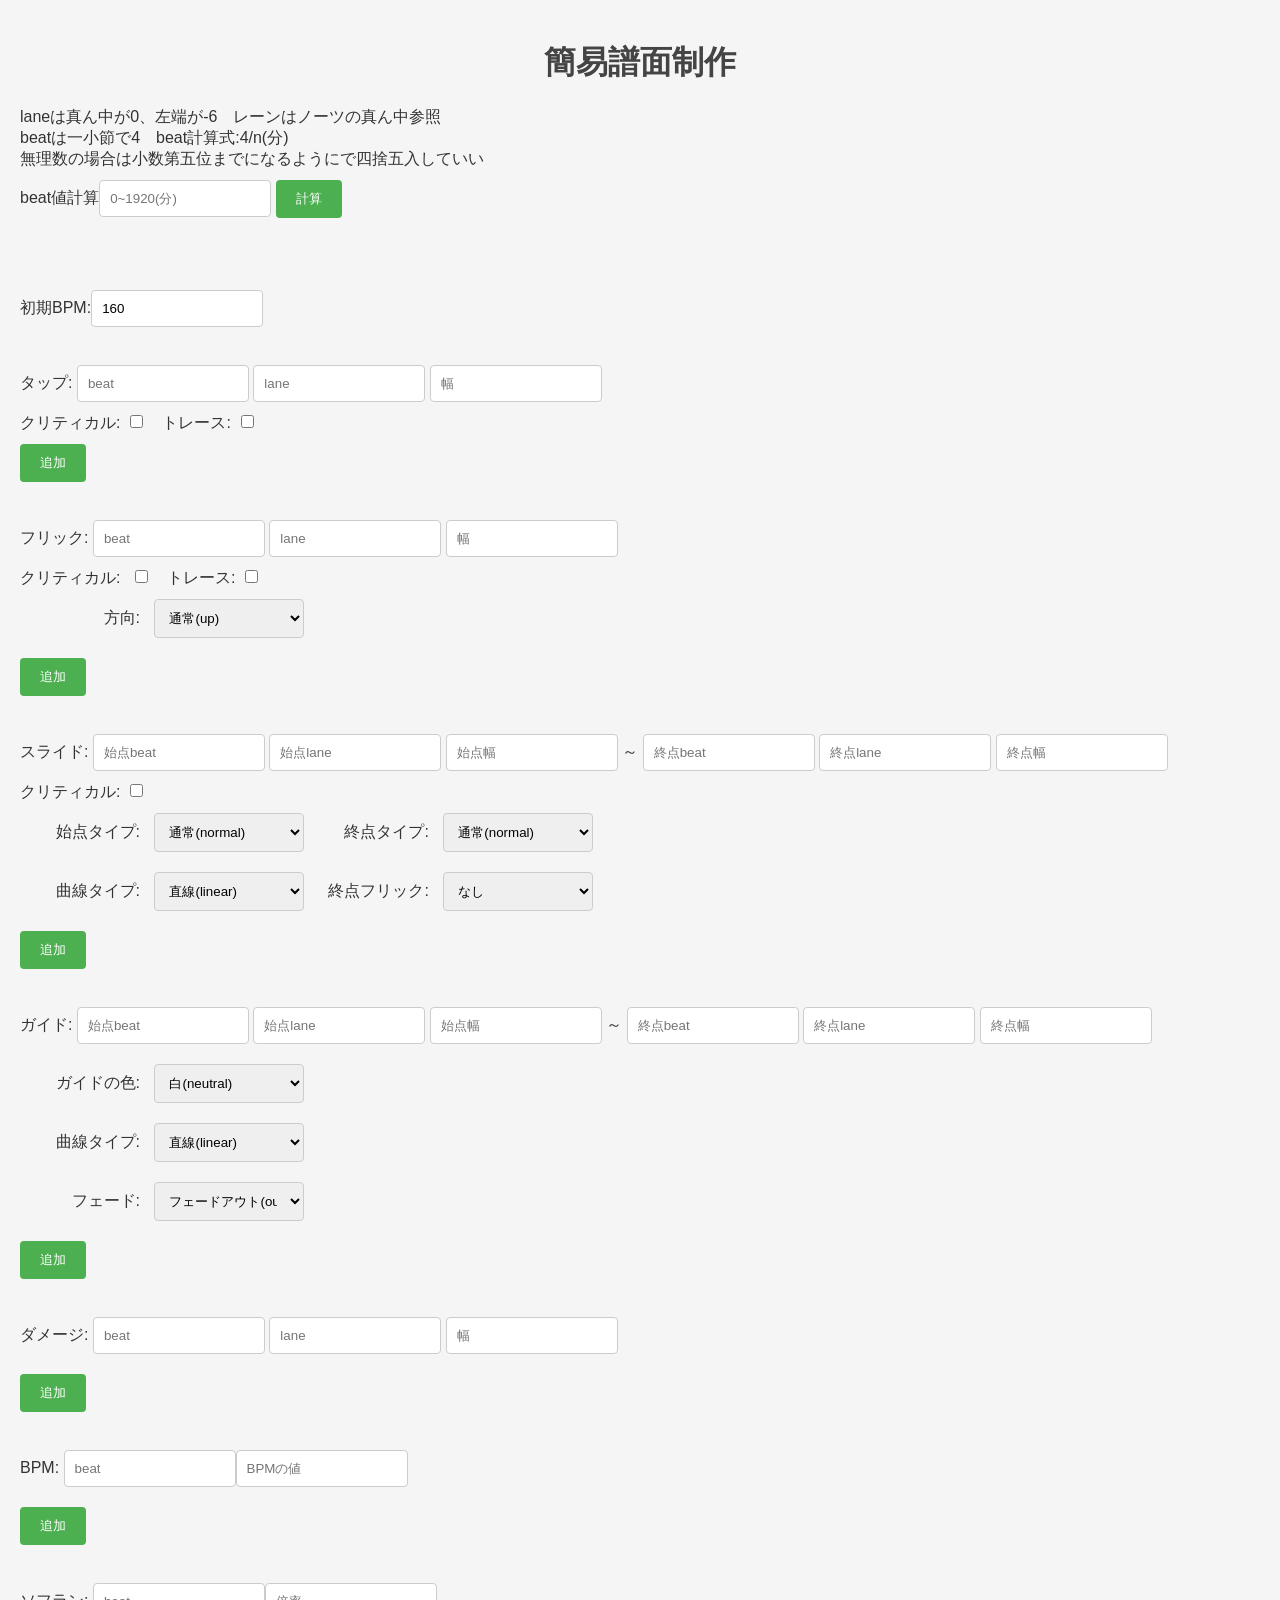
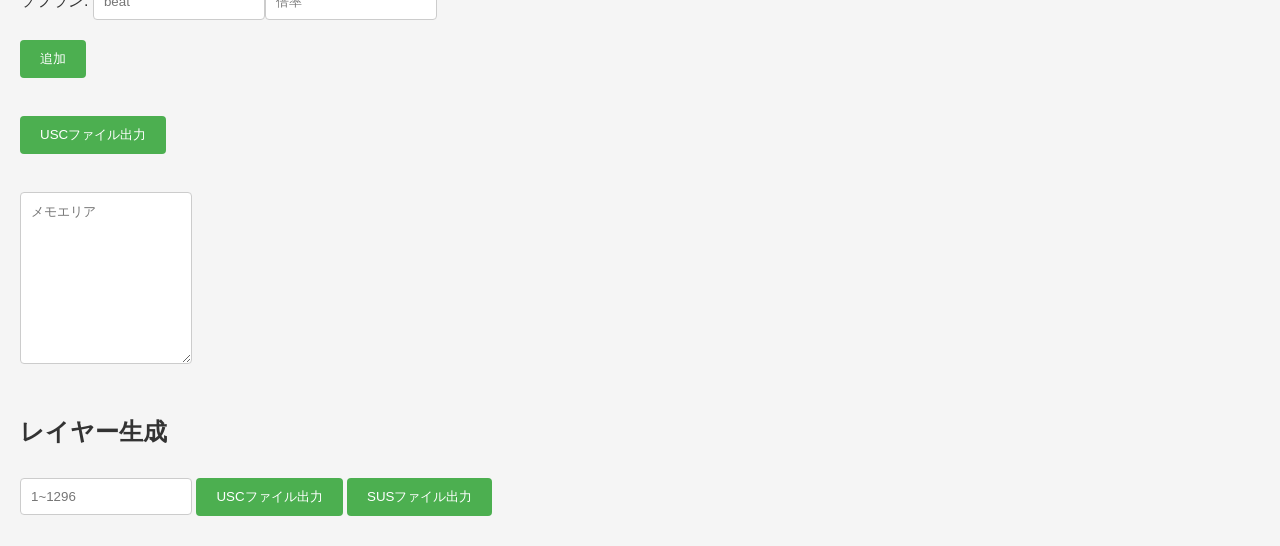
<file: index.html>
<!DOCTYPE html>
<html lang="en">
<head>
<meta charset="UTF-8">
<meta name="viewport" content="width=device-width, initial-scale=1.0">
<title>簡易譜面制作ツール</title>
<link rel="stylesheet" href="Chart.css"> <!-- ここでCSSファイルをリンク -->
</head>
<body>

<h1>簡易譜面制作</h1>
laneは真ん中が0、左端が-6　レーンはノーツの真ん中参照 
<br>beatは一小節で4　beat計算式:4/n(分)
<br>無理数の場合は小数第五位までになるようにで四捨五入していい<br>
beat値計算<input type="number" id="beat" min="0" max="1920" placeholder="0~1920(分)">
    <button onclick="calculation()">計算</button>
    <p id="result"></p>
<br><br>
初期BPM:<input type="number" id="inputNumber" min="0.001" max="99999" placeholder="0.001~99999">
<br><br>

タップ: <input type="number" id="Tapbeat" min="0" max="2000" placeholder="beat">
    <input type="number" id="Taplane" min="-12" max="36" placeholder="lane">
    <input type="number" id="Tapwidth" min="0" max="36" placeholder="幅">
    <br>クリティカル:<input type="checkbox" id="Tapcritical">　トレース:<input type="checkbox" id="Taptrace">
    <br>
    <button onclick="Tapadd()">追加</button>
<br><br>

フリック:
<input type="number" id="Flickbeat" min="0" max="2000" placeholder="beat">
<input type="number" id="Flicklane" min="-12" max="24" placeholder="lane">
<input type="number" id="Flickwidth" min="0" max="36" placeholder="幅"><br>
クリティカル:
<input type="checkbox" id="Flickcritical">　トレース:<input type="checkbox" id="Flicktrace"><br>
<label for="Flickmuki">方向:</label>
<select id="Flickmuki">
    <option value="up">通常(up)</option>
    <option value="right">右(right)</option>
    <option value="left">左(left)</option>
    <option value="none">矢印なし(none)</option>
</select><br>
<button onclick="Flickadd()">追加</button>
<br><br>

スライド: 
<input type="number" id="SlidebeatSTART" min="0" max="2000" placeholder="始点beat">
<input type="number" id="SlidelaneSTART" min="-12" max="24" placeholder="始点lane">
<input type="number" id="SlidewidthSTART" min="0" max="36" placeholder="始点幅"> ～
<input type="number" id="SlidebeatEND" min="0" max="2000" placeholder="終点beat">
<input type="number" id="SlidelaneEND" min="-12" max="24" placeholder="終点lane">
<input type="number" id="SlidewidthEND" min="0" max="36" placeholder="終点幅"><br>
クリティカル:<input type="checkbox" id="Slidecritical"><br>
<label for="SlidetypeSTART">始点タイプ:</label>
<select id="SlidetypeSTART">
    <option value="normal">通常(normal)</option>
    <option value="trace">トレース(trace)</option>
    <option value="none">始点消し(none)</option>
</select>
<label for="SlidetypeEND">終点タイプ:</label>
<select id="SlidetypeEND">
    <option value="normal">通常(normal)</option>
    <option value="trace">トレース(trace)</option>
    <option value="none">終点消し(none)</option>
</select><br>
<label for="curve1">曲線タイプ:</label>
<select id="curve1">
    <option value="linear">直線(linear)</option>
    <option value="in">加速(in)</option>
    <option value="out">減速(out)</option>
    <option value="inout">加速+減速(inout)</option>
    <option value="outin">減速+加速(outin)</option>
</select>
<label for="ENDFlickmuki">終点フリック:</label>
<select id="ENDFlickmuki">
    <option value=>なし</option>
    <option value="up">通常(up)</option>
    <option value="right">右(right)</option>
    <option value="left">左(left)</option>
</select><br>
<button onclick="Slideadd()">追加</button>

<br><br>

ガイド:
<input type="number" id="GuidebeatSTART" min="0" max="2000" placeholder="始点beat">
<input type="number" id="GuidelaneSTART" min="-12" max="24" placeholder="始点lane">
<input type="number" id="GuidewidthSTART" min="0" max="36" placeholder="始点幅"> ～
<input type="number" id="GuidebeatEND" min="0" max="2000" placeholder="終点beat">
<input type="number" id="GuidelaneEND" min="-12" max="24" placeholder="終点lane">
<input type="number" id="GuidewidthEND" min="0" max="36" placeholder="終点幅"><br>
<label for="color">ガイドの色:</label>
<select id="color">
    <option value="neutral">白(neutral)</option>
    <option value="red">赤(red)</option>
    <option value="green">緑(green)</option>
    <option value="blue">青(blue)</option>
    <option value="yellow">黄(yellow)</option>
    <option value="purple">紫(purple)</option>
    <option value="cyan">水(cyan)</option>
    <option value="black">黒(black)</option>
</select><br>
<label for="curve2">曲線タイプ:</label>
<select id="curve2">
    <option value="linear">直線(linear)</option>
    <option value="in">加速(in)</option>
    <option value="out">減速(out)</option>
    <option value="inout">加速+減速(outin)</option>
    <option value="outin">減速+加速(inout)</option>
</select><br>
<label for="fade">フェード:</label>
<select id="fade">
    <option value="out">フェードアウト(out)</option>
    <option value="none">フェードなし(none)</option>
    <option value="in">フェードイン(in)</option>
</select><br>
<button onclick="Guideadd()">追加</button>

<br><br>

ダメージ:
<input type="number" id="Damagebeat" min="0" max="2000" placeholder="beat">
<input type="number" id="Damagelane" min="-12" max="24" placeholder="lane">
<input type="number" id="Damagewidth" min="0" max="36" placeholder="幅"><br>
<button onclick="Damageadd()">追加</button>
<br><br>

BPM: <input type="number" id="BPMbeat" min="0" max="2000" placeholder="beat"><input type="number" id="BPMvalue" min="0.001" max="99999" placeholder="BPMの値"><br><button onclick="BPMadd()">追加</button>
<br><br>

ソフラン: <input type="number" id="Speedbeat" min="0" max="2000" placeholder="beat"><input type="number" id="Speedvalue" min="-1000000" max="1000000" placeholder="倍率"><br><button onclick="Speedadd()">追加</button>

<br>
<br>
<button onclick="downloadUSCFile()">USCファイル出力</button>
<br>
<br>
<textarea placeholder="メモエリア"></textarea><br><br>

<h2>レイヤー生成</h2>

<input type="number" id="inputNumber2" min="1" max="1296" placeholder="1~1296">
<button onclick="downloadUSCFile1()">USCファイル出力</button>
<button onclick="downloadSUSFile1()">SUSファイル出力</button>

<script>

function calculation() {
            const beatValue = document.getElementById('beat').value;
            const beatNumber = parseFloat(beatValue);
            const result = 4 / beatNumber;
            const roundedResult = result.toFixed(10);
            document.getElementById('result').innerText = `計算結果: ${roundedResult}`;
            }

            document.addEventListener('DOMContentLoaded', function() {
            document.getElementById('inputNumber').value = 160;
        });

var chartData = {
    "usc": {
        "objects": [],
        "offset": -0.0
    },
    "version": 2
};

var tapIdCounter = 0;

function Tapadd() {
    var Tapbeat = parseFloat(document.getElementById("Tapbeat").value);
    var Taplane = parseInt(document.getElementById("Taplane").value);
    var Tapwidth = parseInt(document.getElementById("Tapwidth").value) / 2;
    var Tapcritical = document.getElementById("Tapcritical").checked;
    var Taptrace = document.getElementById("Taptrace").checked;

    if (!isNaN(Tapbeat) && !isNaN(Taplane) && !isNaN(Tapwidth)) {
        var tapObject = {
            "id": tapIdCounter,
            "beat": Tapbeat,
            "critical": Tapcritical,
            "lane": Taplane,
            "size": Tapwidth,
            "timeScaleGroup": 0,
            "trace": Taptrace,
            "type": "single"
        };

        chartData.usc.objects.push(tapObject);
        console.log(chartData);

        // 表示用の要素を作成
        var tapInfo = document.createElement("div");
        tapInfo.className = "saved-info";
        tapInfo.setAttribute("data-tapid", tapIdCounter);
        tapInfo.innerHTML = `タップ  Beat:${Tapbeat}, レーン:${Taplane}, 幅:${Tapwidth * 2}, クリティカル化:${Tapcritical ? '⭕' : '❌'}, トレース化:${Taptrace ? '⭕' : '❌'}<button onclick="deleteTap(this)">削除</button>`;

        var memoArea = document.querySelector("textarea");
        memoArea.insertAdjacentElement("beforebegin", tapInfo);

        tapIdCounter++;
    } else {
        alert("全てのフィールドに有効な値を入力してください。");
    }
}

function deleteTap(button) {
    var infoElement = button.parentElement;
    var tapId = parseInt(infoElement.getAttribute("data-tapid")); // 要素のIDを取得

    var index = findTapIndexById(tapId);
    if (index !== -1) {
        chartData.usc.objects.splice(index, 1);
        console.log(chartData);
    }

    infoElement.parentNode.removeChild(infoElement);
}

function findTapIndexById(tapId) {
    for (var i = 0; i < chartData.usc.objects.length; i++) {
        if (chartData.usc.objects[i].id === tapId) {
            return i;
        }
    }
    return -1;
}
    
var flickIdCounter = 0;

function Flickadd() {
    var Flickbeat = parseFloat(document.getElementById("Flickbeat").value);
            var Flicklane = parseInt(document.getElementById("Flicklane").value);
            var Flickwidth = parseInt(document.getElementById("Flickwidth").value) / 2;
            var Flickcritical = document.getElementById("Flickcritical").checked;
            var Flickmuki = document.getElementById("Flickmuki").value;
            var Flicktrace = document.getElementById("Flicktrace").checked;

            if (!isNaN(Flickbeat) && !isNaN(Flicklane) && !isNaN(Flickwidth)) {
                var flickObject = {
                    "beat": Flickbeat,
                    "critical": Flickcritical,
                    "direction": Flickmuki,
                    "lane": Flicklane,
                    "size": Flickwidth,
                    "timeScaleGroup": 0,
                    "trace": Flicktrace,
                    "type": "single"
                };

                chartData.usc.objects.push(flickObject);
                console.log(chartData);

                var flickInfo = document.createElement("div");
                flickInfo.className = "saved-info";
                flickInfo.setAttribute("data-flickid", flickIdCounter);
                flickInfo.innerHTML = `フリック　Beat:${Flickbeat}, Lane:${Flicklane}, 幅:${Flickwidth * 2}, 方向:${Flickmuki}, クリティカル化:${Flickcritical ? '⭕' : '❌'}, トレース化:${Flicktrace ? '⭕' : '❌'}<button onclick="deleteFlick(this)">削除</button>`;

                var memoArea = document.querySelector("textarea");
                memoArea.insertAdjacentElement("beforebegin", flickInfo);

                flickIdCounter++;
            } else {
                alert("全てのフィールドに有効な値を入力してください。");
            }
        }

        function deleteFlick(button) {
            var infoElement = button.parentElement;
            var Flickbeat = parseFloat(infoElement.textContent.match(/Beat:\s(\d+(\.\d+)?)/)[1]);
            var index = findFlickIndex(Flickbeat);

            if (index !== -1) {
                chartData.usc.objects.splice(index, 1);
                console.log(chartData);
            }

            infoElement.parentNode.removeChild(infoElement);
        }

        function findFlickIndex(Flickbeat) {
            for (var i = 0; i < chartData.usc.objects.length; i++) {
                if (chartData.usc.objects[i].type === "single" &&
                    chartData.usc.objects[i].beat === Flickbeat) {
                    return i;
                }
            }
            return -1;
        }


var slideIdCounter = 0;

function Slideadd() {
            var SlidebeatSTART = parseFloat(document.getElementById("SlidebeatSTART").value);
            var SlidelaneSTART = parseInt(document.getElementById("SlidelaneSTART").value);
            var SlidewidthSTART = parseInt(document.getElementById("SlidewidthSTART").value) / 2;
            var SlidetypeSTART = document.getElementById("SlidetypeSTART").value;

            var SlidebeatEND = parseFloat(document.getElementById("SlidebeatEND").value);
            var SlidelaneEND = parseInt(document.getElementById("SlidelaneEND").value);
            var SlidewidthEND = parseInt(document.getElementById("SlidewidthEND").value) / 2;
            var SlidetypeEND = document.getElementById("SlidetypeEND").value;

            var curve1 = document.getElementById("curve1").value;
            var ENDFlickmuki = document.getElementById("ENDFlickmuki").value;
            var Slidecritical = document.getElementById("Slidecritical").checked;

            if (!isNaN(SlidebeatSTART) && !isNaN(SlidelaneSTART) && !isNaN(SlidewidthSTART) &&
                !isNaN(SlidebeatEND) && !isNaN(SlidelaneEND) && !isNaN(SlidewidthEND)) {

                var slideObject = {
                    "connections": [
                        {
                            "beat": SlidebeatSTART,
                            "critical": Slidecritical,
                            "ease": curve1,
                            "judgeType": SlidetypeSTART,
                            "lane": SlidelaneSTART,
                            "size": SlidewidthSTART,
                            "timeScaleGroup": 0,
                            "type": "start"
                        },
                        {
                            "beat": SlidebeatEND,
                            "critical": Slidecritical,
                            "judgeType": SlidetypeEND,
                            "lane": SlidelaneEND,
                            "size": SlidewidthEND,
                            "timeScaleGroup": 0,
                            "type": "end"
                        }
                    ],
                    "critical": false,
                    "type": "slide"
                };

                // ENDFlickmukiが空でない場合にdirectionプロパティを追加
                if (ENDFlickmuki !== "") {
                    slideObject.connections[1].direction = ENDFlickmuki;
                }

                chartData.usc.objects.push(slideObject);
                console.log(chartData);

                // 表示用の要素を作成
                var slideInfo = document.createElement("div");
                slideInfo.className = "saved-info";
                slideInfo.setAttribute("data-slideid", slideIdCounter);
                slideInfo.innerHTML = `スライド 始点Beat:${SlidebeatSTART}, 始点Lane:${SlidelaneSTART}, 始点幅:${SlidewidthSTART * 2} 終点Beat:${SlidebeatEND}, 終点Lane:${SlidelaneEND}, 終点幅:${SlidewidthEND * 2}, カーブ:${curve1}, クリティカル化:${Slidecritical ? '⭕' : '❌'}, 始点タイプ:${SlidetypeSTART}, 終点タイプ:${SlidetypeEND}, 終点フリック:${ENDFlickmuki}<button onclick="Slidedelete(this)">削除</button>`;

                var memoArea = document.querySelector("textarea");
                memoArea.insertAdjacentElement("beforebegin", slideInfo);

                slideIdCounter++;
            } else {
                alert("全てのフィールドに有効な値を入力してください。");
            }
        }

        function Slidedelete(button) {
            var infoElement = button.parentElement;
            var SlidebeatSTART = parseFloat(infoElement.textContent.match(/始点Beat:(\d+(\.\d+)?)/)[1]);
            var SlidebeatEND = parseFloat(infoElement.textContent.match(/終点Beat:(\d+(\.\d+)?)/)[1]);
            var index = findSlideIndex(SlidebeatSTART, SlidebeatEND);

            if (index !== -1) {
                chartData.usc.objects.splice(index, 1);
                console.log(chartData);
            }

            infoElement.parentNode.removeChild(infoElement);
        }

        function findSlideIndex(SlidebeatSTART, SlidebeatEND) {
            for (var i = 0; i < chartData.usc.objects.length; i++) {
                if (chartData.usc.objects[i].type === "slide" &&
                    chartData.usc.objects[i].connections[0].beat === SlidebeatSTART &&
                    chartData.usc.objects[i].connections[1].beat === SlidebeatEND) {
                    return i;
                }
            }
            return -1;
        }

function deleteSlide(button) {
    var infoElement = button.parentElement;
    var slideId = parseInt(infoElement.getAttribute("data-slideid"));

    infoElement.parentNode.removeChild(infoElement);

    var SlidebeatSTART = parseFloat(infoElement.textContent.match(/開始Beat:\s(\d+(\.\d+)?)/)[1]);
    var index = findSlideIndex(SlidebeatSTART);
    if (index !== -1) {
        chartData.usc.objects.splice(index, 1);
        console.log(chartData);
    }
}

function findSlideIndex(SlidebeatSTART) {
    for (var i = 0; i < chartData.usc.objects.length; i++) {
        if (chartData.usc.objects[i].type === "slide" &&
            chartData.usc.objects[i].connections[0].beat === SlidebeatSTART) {
            return i;
        }
    }
    return -1;
}

var guideIdCounter = 0;

function Guideadd() {
            var GuidebeatSTART = parseFloat(document.getElementById("GuidebeatSTART").value);
            var GuidelaneSTART = parseInt(document.getElementById("GuidelaneSTART").value);
            var GuidewidthSTART = parseInt(document.getElementById("GuidewidthSTART").value) / 2;

            var GuidebeatEND = parseFloat(document.getElementById("GuidebeatEND").value);
            var GuidelaneEND = parseInt(document.getElementById("GuidelaneEND").value);
            var GuidewidthEND = parseInt(document.getElementById("GuidewidthEND").value) / 2;

            var curve2 = document.getElementById("curve2").value;
            var color = document.getElementById("color").value;
            var fade = document.getElementById("fade").value;

            if (!isNaN(GuidebeatSTART) && !isNaN(GuidelaneSTART) && !isNaN(GuidewidthSTART) &&
                !isNaN(GuidebeatEND) && !isNaN(GuidelaneEND) && !isNaN(GuidewidthEND)) {

                var guideObject = {
                    "color": color,
                    "fade": fade,
                    "midpoints": [
                        {
                            "beat": GuidebeatSTART,
                            "ease": curve2,
                            "lane": GuidelaneSTART,
                            "size": GuidewidthSTART,
                            "timeScaleGroup": 0
                        },
                        {
                            "beat": GuidebeatEND,
                            "ease": curve2,
                            "lane": GuidelaneEND,
                            "size": GuidewidthEND,
                            "timeScaleGroup": 0
                        }
                    ],
                    "type": "guide"
                };

                chartData.usc.objects.push(guideObject);
                console.log(chartData);

                // 表示用の要素を作成
                var guideInfo = document.createElement("div");
                guideInfo.className = "saved-info";
                guideInfo.setAttribute("data-guideid", guideIdCounter);
                guideInfo.innerHTML = `ガイド 始点Beat:${GuidebeatSTART}, 始点Lane:${GuidelaneSTART}, 始点幅:${GuidewidthSTART * 2} 終点Beat:${GuidebeatEND}, 終点Lane:${GuidelaneEND}, 終点幅:${GuidewidthEND * 2}, カーブ:${curve2}, 色:${color}, フェード:${fade}<button onclick="Guidedelete(this)">削除</button>`;

                var memoArea = document.querySelector("textarea");
                memoArea.insertAdjacentElement("beforebegin", guideInfo);

                guideIdCounter++;
            } else {
                alert("全てのフィールドに有効な値を入力してください。");
            }
        }

        function Guidedelete(button) {
            var infoElement = button.parentElement;
            var GuidebeatSTART = parseFloat(infoElement.textContent.match(/始点Beat:(\d+(\.\d+)?)/)[1]);
            var GuidebeatEND = parseFloat(infoElement.textContent.match(/終点Beat:(\d+(\.\d+)?)/)[1]);
            var index = findGuideIndex(GuidebeatSTART, GuidebeatEND);

            if (index !== -1) {
                chartData.usc.objects.splice(index, 1);
                console.log(chartData);
            }

            infoElement.parentNode.removeChild(infoElement);
        }

        function findGuideIndex(GuidebeatSTART, GuidebeatEND) {
            for (var i = 0; i < chartData.usc.objects.length; i++) {
                if (chartData.usc.objects[i].type === "guide" &&
                    chartData.usc.objects[i].midpoints[0].beat === GuidebeatSTART &&
                    chartData.usc.objects[i].midpoints[1].beat === GuidebeatEND) {
                    return i;
                }
            }
            return -1;
        }

var bpmIdCounter = 0;

function BPMadd() {
    var BPMbeat = parseFloat(document.getElementById("BPMbeat").value);
    var BPMvalue = parseFloat(document.getElementById("BPMvalue").value);

    if (!isNaN(BPMbeat) && !isNaN(BPMvalue)) {
        var bpmObject = {
            "id": bpmIdCounter,
            "beat": BPMbeat,
            "bpm": BPMvalue,
            "type": "bpm"
        };

        var index = findTimeScaleGroupIndex();
        if (index === -1) {
            chartData.usc.objects.push(bpmObject);
        } else {
            chartData.usc.objects.splice(index, 0, bpmObject);
        }
        console.log(chartData);

        // 表示用の要素を作成
        var bpmInfo = document.createElement("div");
        bpmInfo.className = "saved-info";
        bpmInfo.setAttribute("data-bpmid", bpmIdCounter);
        bpmInfo.innerHTML = `BPM Beat:${BPMbeat}, BPM:${BPMvalue} <button onclick="deleteBPM(this)">削除</button>`;

        var memoArea = document.querySelector("textarea");
        memoArea.insertAdjacentElement("beforebegin", bpmInfo);

        bpmIdCounter++;
    } else {
        alert("全てのフィールドに有効な値を入力してください。");
    }
}

function deleteBPM(button) {
    var infoElement = button.parentElement;
    var bpmId = parseInt(infoElement.getAttribute("data-bpmid"));

    var index = findBPMIndexById(bpmId);
    if (index !== -1) {
        chartData.usc.objects.splice(index, 1);
        console.log(chartData);
    }

    infoElement.parentNode.removeChild(infoElement);
}

function findBPMIndexById(bpmId) {
    for (var i = 0; i < chartData.usc.objects.length; i++) {
        if (chartData.usc.objects[i].id === bpmId && chartData.usc.objects[i].type === "bpm") {
            return i;
        }
    }
    return -1;
}

function findTimeScaleGroupIndex() {
    for (var i = 0; i < chartData.usc.objects.length; i++) {
        if (chartData.usc.objects[i].type === "timeScaleGroup") {
            return i;
        }
    }
    return -1;
}

var speedIdCounter = 0;

function Speedadd() {
    var Speedbeat = parseFloat(document.getElementById("Speedbeat").value);
    var Speedvalue = parseFloat(document.getElementById("Speedvalue").value);

    if (!isNaN(Speedbeat) && !isNaN(Speedvalue)) {
        var speedChange = {
            "beat": Speedbeat,
            "timeScale": Speedvalue
        };

        var timeScaleGroup = chartData.usc.objects.find(obj => obj.type === "timeScaleGroup");
        if (!timeScaleGroup) {

            timeScaleGroup = {
                "changes": [
                    {
                        "beat": 0,
                        "timeScale": 1
                    }
                ],
                "type": "timeScaleGroup"
            };
            chartData.usc.objects.push(timeScaleGroup);
        }

        timeScaleGroup.changes.push(speedChange);
        console.log(chartData);

        // 表示用の要素を作成
        var speedInfo = document.createElement("div");
        speedInfo.className = "saved-info";
        speedInfo.setAttribute("data-speedid", speedIdCounter);
        speedInfo.innerHTML = `速度変化 Beat:${Speedbeat}, 倍率:${Speedvalue} <button onclick="deleteSpeed(this)">削除</button>`;

        var memoArea = document.querySelector("textarea");
        memoArea.insertAdjacentElement("beforebegin", speedInfo);

        speedIdCounter++;
    } else {
        alert("全てのフィールドに有効な値を入力してください。");
    }
}

function deleteSpeed(button) {
    var infoElement = button.parentElement;
    var speedId = parseInt(infoElement.getAttribute("data-speedid"));

    // 表示されている要素を削除
    infoElement.parentNode.removeChild(infoElement);

    // chartDataから削除
    var Speedbeat = parseFloat(infoElement.textContent.match(/Beat:\s(\d+(\.\d+)?)/)[1]);
    var index = findSpeedChangeIndex(Speedbeat);
    if (index !== -1) {
        chartData.usc.objects.forEach(obj => {
            if (obj.type === "timeScaleGroup") {
                obj.changes.splice(index, 1);
                console.log(chartData);
            }
        });
    }
}

function findSpeedChangeIndex(Speedbeat) {
    // beatに一致するtimeScaleを検索
    for (var obj of chartData.usc.objects) {
        if (obj.type === "timeScaleGroup") {
            for (var i = 0; i < obj.changes.length; i++) {
                if (obj.changes[i].beat === Speedbeat) {
                    return i;
                }
            }
        }
    }
    return -1;
}

var damageIdCounter = 0;

function Damageadd() {
    var Damagebeat = parseFloat(document.getElementById("Damagebeat").value);
    var Damagelane = parseInt(document.getElementById("Damagelane").value);
    var Damagewidth = parseInt(document.getElementById("Damagewidth").value) / 2;

    if (!isNaN(Damagebeat) && !isNaN(Damagelane) && !isNaN(Damagewidth)) {
        var damageObject = {
            "beat": Damagebeat,
            "lane": Damagelane,
            "size": Damagewidth,
            "timeScaleGroup": 0,
            "type": "damage"
        };

        chartData.usc.objects.push(damageObject);
        console.log(chartData);

        // 表示用の要素を作成
        var damageInfo = document.createElement("div");
        damageInfo.className = "saved-info";
        damageInfo.setAttribute("data-damageid", damageIdCounter);
        damageInfo.innerHTML = `ダメージ Beat: ${Damagebeat}, Lane: ${Damagelane}, 幅: ${Damagewidth * 2} <button onclick="deleteDamage(this)">削除</button>`;

        var memoArea = document.querySelector("textarea");
        memoArea.insertAdjacentElement("beforebegin", damageInfo);

        damageIdCounter++;
    } else {
        alert("全てのフィールドに有効な値を入力してください。");
    }
}

function deleteDamage(button) {
    var infoElement = button.parentElement;
    var damageId = parseInt(infoElement.getAttribute("data-damageid"));

    infoElement.parentNode.removeChild(infoElement);

    var Damagebeat = parseFloat(infoElement.textContent.match(/Beat:\s(\d+(\.\d+)?)/)[1]);
    var index = findDamageIndex(Damagebeat);
    if (index !== -1) {
        chartData.usc.objects.splice(index, 1);
        console.log(chartData);
    }
}

function findDamageIndex(Damagebeat) {
    for (var i = 0; i < chartData.usc.objects.length; i++) {
        if (chartData.usc.objects[i].type === "damage" &&
            chartData.usc.objects[i].beat === Damagebeat) {
            return i;
        }
    }
    return -1;
}


function downloadUSCFile() {
    var inputElement = document.getElementById("inputNumber");
    var bpm = parseFloat(inputElement.value);

    if (bpm >= 0.1 && bpm <= 99999) {
        var bpmObject = {
            "beat": 0.0,
            "bpm": bpm,
            "type": "bpm"
        };

        var timeScaleGroupObject = {
            "changes": [
                {
                    "beat": 0.0,
                    "timeScale": 1.0
                }
            ],
            "type": "timeScaleGroup"
        };

        chartData.usc.objects.unshift(bpmObject, timeScaleGroupObject);

        var blob = new Blob([JSON.stringify(chartData, null, 4)], {type: "application/json"});
        
        var link = document.createElement("a");
        link.href = window.URL.createObjectURL(blob);
        link.download = "chart.usc";

        document.body.appendChild(link);
        link.click();

        document.body.removeChild(link);
    } else {
        alert("BPMに数字を入力してください。");
    }
}


function toBase36(num) {
    return num.toString(36).toUpperCase().padStart(2, '0');
}

function downloadUSCFile1() {
    var inputElement = document.getElementById("inputNumber2");
    var number = inputElement.value;

    if (number >= 1 && number <= 1296) {
        // Create a JSON object with the desired content
        var jsonData = {
            "usc": {
                "objects": [
                    {
                        "beat": 0.0,
                        "bpm": 160.0,
                        "type": "bpm"
                    },
                    {
                        "changes": [
                            {
                                "beat": 0.0,
                                "timeScale": 1.0
                            }
                        ],
                        "type": "timeScaleGroup"
                    }
                ],
                "offset": -0.0
            },
            "version": 2
        };

        // Add additional timeScaleGroup objects for numbers larger than 2
        for (var i = 2; i <= number; i++) {
            jsonData.usc.objects.push({
                "changes": [
                    {
                        "beat": 0.0,
                        "timeScale": 1.0
                    }
                ],
                "type": "timeScaleGroup"
            });
        }

        // Convert JSON to Blob
        var blob = new Blob([JSON.stringify(jsonData, null, 4)], {type: "application/json"});
        
        // Create a link element
        var link = document.createElement("a");
        link.href = window.URL.createObjectURL(blob);
        link.download = number + " Layers.usc";

        // Append link to the body and click it
        document.body.appendChild(link);
        link.click();

        // Clean up
        document.body.removeChild(link);
    } else {
        alert("1から1296までの数字を入力してください。");
    }
}

function downloadSUSFile1() {
    var inputElement = document.getElementById("inputNumber2");
    var number = inputElement.value;

    if (number == 1) {
        // Create the content for the .sus file
        var susData = `#TITLE ""\n#ARTIST ""\n#DESIGNER ""\n#WAVEOFFSET 0\n#REQUEST "ticks_per_beat 480"\n#REQUEST "side_lane true"\n#REQUEST "lane_offset 0"\n\n#00002: 4\n\n#BPM01: 160\n#00008: 01\n\n#TIL00: "0'0:1"\n#HISPEED 00`;

        // Convert content to Blob
        var blob = new Blob([susData], {type: "text/plain"});

        // Create a link element
        var link = document.createElement("a");
        link.href = window.URL.createObjectURL(blob);
        link.download = "1 Layer.sus";

        // Append link to the body and click it
        document.body.appendChild(link);
        link.click();

        // Clean up
        document.body.removeChild(link);
    } else if (number >= 2 && number <= 1296) {
        // Create the content for the .sus file
        var susData = `#TITLE ""\n#ARTIST ""\n#DESIGNER ""\n#WAVEOFFSET 0\n#REQUEST "ticks_per_beat 480"\n#REQUEST "side_lane true"\n#REQUEST "lane_offset 0"\n\n#00002: 4\n\n#BPM01: 160\n#00008: 01\n\n#TIL00: "0'0:1"\n#HISPEED 00\n`;

        for (var i = 1; i < number; i++) {
            var base36Number = toBase36(i);
            susData += `#TIL${base36Number}: "0'0:1"\n#HISPEED ${base36Number}\n`;
        }

        // Convert content to Blob
        var blob = new Blob([susData], {type: "text/plain"});

        // Create a link element
        var link = document.createElement("a");
        link.href = window.URL.createObjectURL(blob);
        link.download = number + " Layers.sus";

        // Append link to the body and click it
        document.body.appendChild(link);
        link.click();

        // Clean up
        document.body.removeChild(link);
    } else {
        alert("1から1296までの数字を入力してください。");
    }
}
</script>

</body>
</html>
</file>
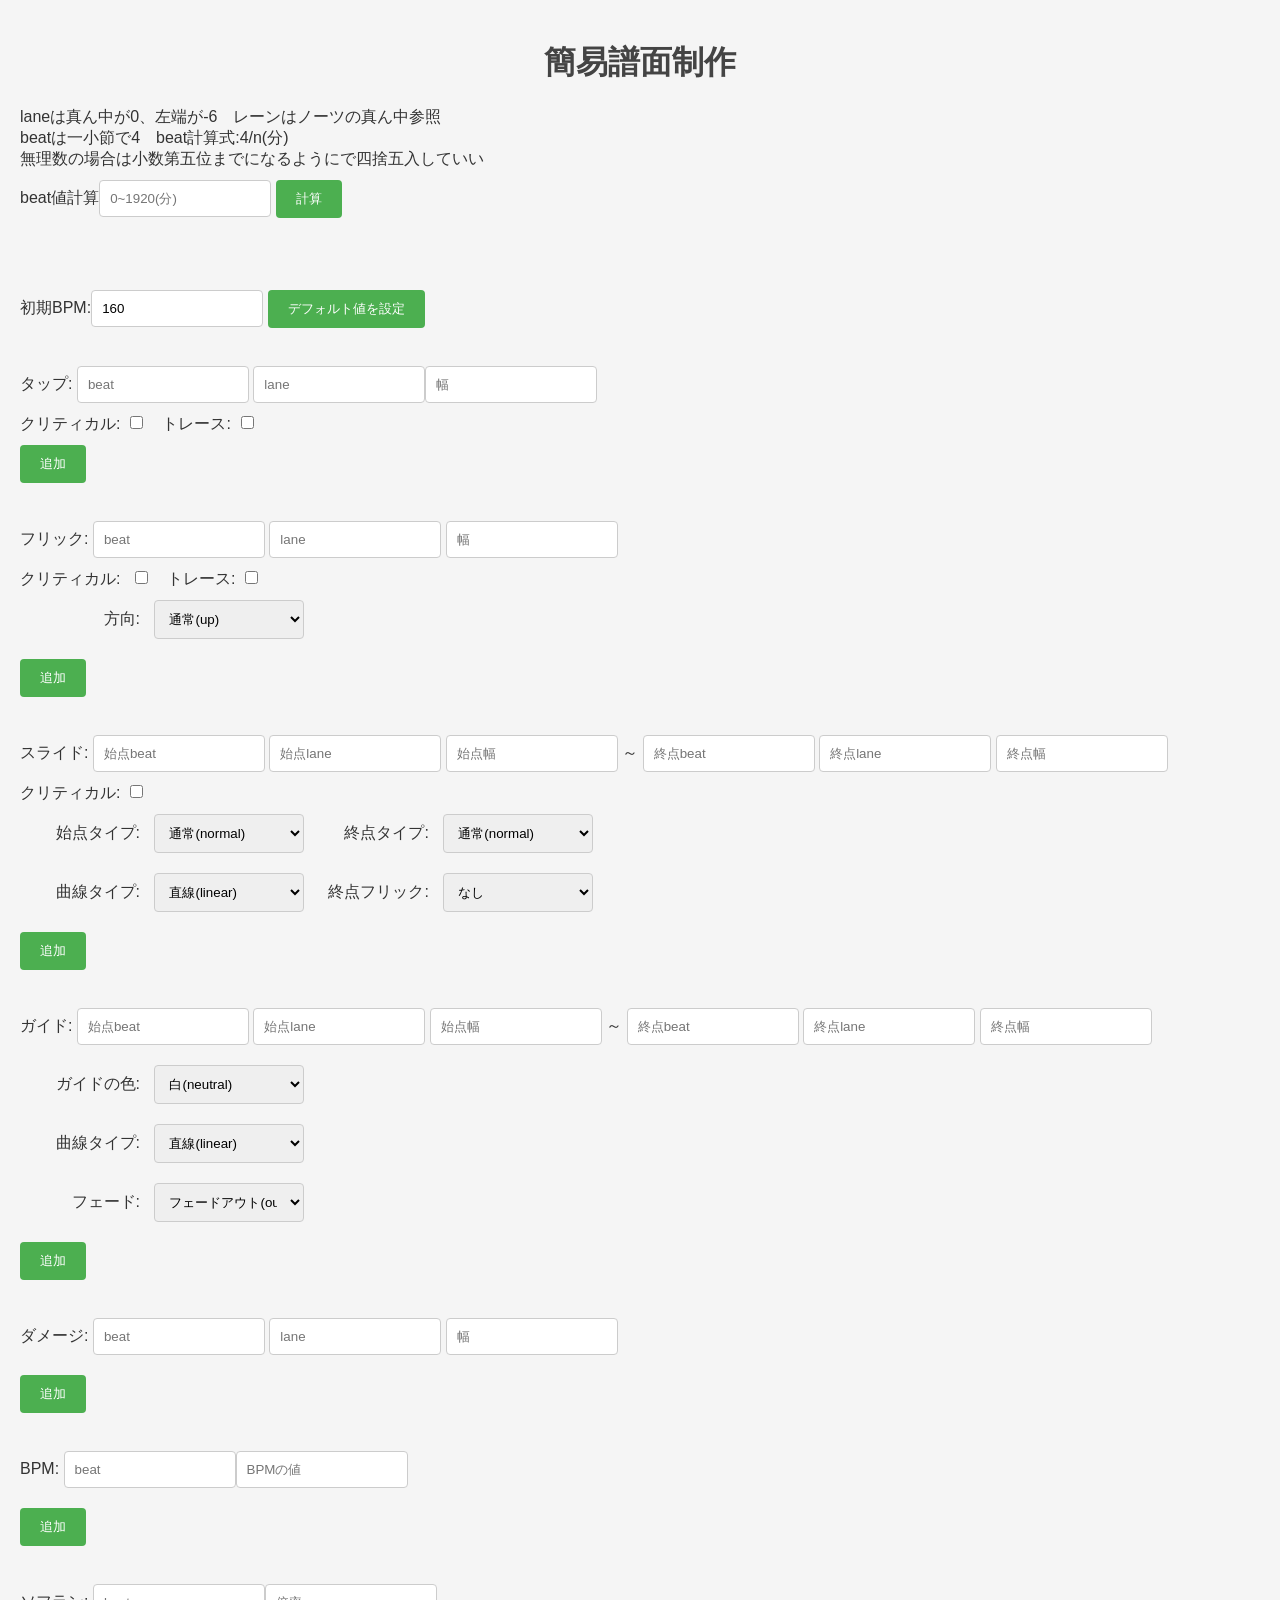
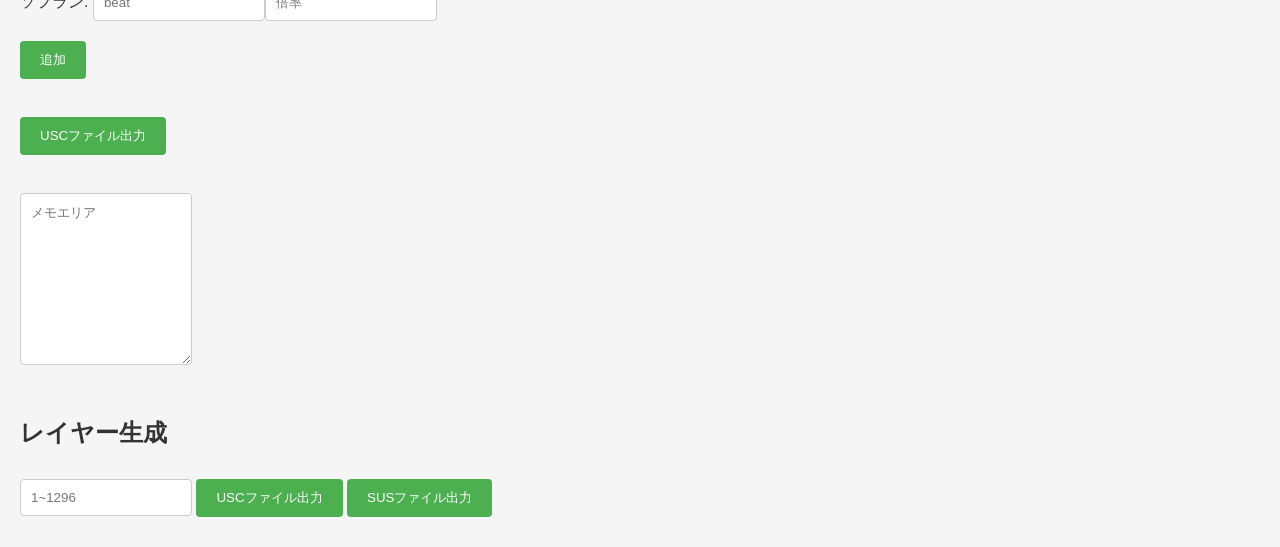
<file: Chart.html>
<!DOCTYPE html>
<html lang="en">
<head>
<meta charset="UTF-8">
<meta name="viewport" content="width=device-width, initial-scale=1.0">
<title>簡易譜面制作ツール</title>
<link rel="stylesheet" href="Chart.css"> <!-- ここでCSSファイルをリンク -->
</head>
<body>

<h1>簡易譜面制作</h1>
laneは真ん中が0、左端が-6　レーンはノーツの真ん中参照
<br>beatは一小節で4　beat計算式:4/n(分)
<br>無理数の場合は小数第五位までになるようにで四捨五入していい<br>
beat値計算<input type="number" id="beat" min="0" max="1920" placeholder="0~1920(分)">
    <button onclick="calculation()">計算</button>
    <p id="result"></p>
<br><br>
初期BPM:<input type="number" id="inputNumber" min="0.001" max="99999" placeholder="0.001~99999">
<button onclick="setDefault()">デフォルト値を設定</button>
<br><br>

タップ: <input type="number" id="Tapbeat" min="0" max="2000" placeholder="beat">
<input type="number" id="Taplane" min="-12" max="36" placeholder="lane"><input type="number" id="Tapwidth" min="0" max="36" placeholder="幅"><br>
クリティカル:<input type="checkbox" id="Tapcritical">　トレース:<input type="checkbox" id="Taptrace"><br>
<button onclick="Tapadd()">追加</button>
<br><br>

フリック:
<input type="number" id="Flickbeat" min="0" max="2000" placeholder="beat">
<input type="number" id="Flicklane" min="-12" max="24" placeholder="lane">
<input type="number" id="Flickwidth" min="0" max="36" placeholder="幅"><br>
クリティカル:
<input type="checkbox" id="Flickcritical">　トレース:<input type="checkbox" id="Flicktrace"><br>
<label for="Flickmuki">方向:</label>
<select id="Flickmuki">
    <option value="up">通常(up)</option>
    <option value="right">右(right)</option>
    <option value="left">左(left)</option>
    <option value="none">矢印なし(none)</option>
</select><br>
<button onclick="Flickadd()">追加</button>
<br><br>

スライド: 
<input type="number" id="SlidebeatSTART" min="0" max="2000" placeholder="始点beat">
<input type="number" id="SlidelaneSTART" min="-12" max="24" placeholder="始点lane">
<input type="number" id="SlidewidthSTART" min="0" max="36" placeholder="始点幅"> ～
<input type="number" id="SlidebeatEND" min="0" max="2000" placeholder="終点beat">
<input type="number" id="SlidelaneEND" min="-12" max="24" placeholder="終点lane">
<input type="number" id="SlidewidthEND" min="0" max="36" placeholder="終点幅"><br>
クリティカル:<input type="checkbox" id="Slidecritical"><br>
<label for="SlidetypeSTART">始点タイプ:</label>
<select id="SlidetypeSTART">
    <option value="normal">通常(normal)</option>
    <option value="trace">トレース(trace)</option>
    <option value="none">始点消し(none)</option>
</select>
<label for="SlidetypeEND">終点タイプ:</label>
<select id="SlidetypeEND">
    <option value="normal">通常(normal)</option>
    <option value="trace">トレース(trace)</option>
    <option value="none">終点消し(none)</option>
</select><br>
<label for="curve1">曲線タイプ:</label>
<select id="curve1">
    <option value="linear">直線(linear)</option>
    <option value="in">加速(in)</option>
    <option value="out">減速(out)</option>
    <option value="inout">加速+減速(inout)</option>
    <option value="outin">減速+加速(outin)</option>
</select>
<label for="ENDFlickmuki">終点フリック:</label>
<select id="ENDFlickmuki">
    <option value=>なし</option>
    <option value="up">通常(up)</option>
    <option value="right">右(right)</option>
    <option value="left">左(left)</option>
</select><br>
<button onclick="Slideadd()">追加</button>

<br><br>

ガイド:
<input type="number" id="GuidebeatSTART" min="0" max="2000" placeholder="始点beat">
<input type="number" id="GuidelaneSTART" min="-12" max="24" placeholder="始点lane">
<input type="number" id="GuidewidthSTART" min="0" max="36" placeholder="始点幅"> ～
<input type="number" id="GuidebeatEND" min="0" max="2000" placeholder="終点beat">
<input type="number" id="GuidelaneEND" min="-12" max="24" placeholder="終点lane">
<input type="number" id="GuidewidthEND" min="0" max="36" placeholder="終点幅"><br>
<label for="color">ガイドの色:</label>
<select id="color">
    <option value="neutral">白(neutral)</option>
    <option value="red">赤(red)</option>
    <option value="green">緑(green)</option>
    <option value="blue">青(blue)</option>
    <option value="yellow">黄(yellow)</option>
    <option value="purple">紫(purple)</option>
    <option value="cyan">水(cyan)</option>
    <option value="black">黒(black)</option>
</select><br>
<label for="curve2">曲線タイプ:</label>
<select id="curve2">
    <option value="linear">直線(linear)</option>
    <option value="in">加速(in)</option>
    <option value="out">減速(out)</option>
    <option value="inout">加速+減速(outin)</option>
    <option value="outin">減速+加速(inout)</option>
</select><br>
<label for="fade">フェード:</label>
<select id="fade">
    <option value="out">フェードアウト(out)</option>
    <option value="none">フェードなし(none)</option>
    <option value="in">フェードイン(in)</option>
</select><br>
<button onclick="Guideadd()">追加</button>

<br><br>

ダメージ:
<input type="number" id="Damagebeat" min="0" max="2000" placeholder="beat">
<input type="number" id="Damagelane" min="-12" max="24" placeholder="lane">
<input type="number" id="Damagewidth" min="0" max="36" placeholder="幅"><br>
<button onclick="Damageadd()">追加</button>
<br><br>

BPM: <input type="number" id="BPMbeat" min="0" max="2000" placeholder="beat"><input type="number" id="BPMvalue" min="0.001" max="99999" placeholder="BPMの値"><br><button onclick="BPMadd()">追加</button>
<br><br>

ソフラン: <input type="number" id="Speedbeat" min="0" max="2000" placeholder="beat"><input type="number" id="Speedvalue" min="-1000000" max="1000000" placeholder="倍率"><br><button onclick="Speedadd()">追加</button>

<br>
<br>
<button onclick="downloadUSCFile()">USCファイル出力</button>
<br>
<br>
<textarea placeholder="メモエリア"></textarea><br><br>

<h2>レイヤー生成</h2>

<input type="number" id="inputNumber2" min="1" max="1296" placeholder="1~1296">
<button onclick="downloadUSCFile1()">USCファイル出力</button>
<button onclick="downloadSUSFile1()">SUSファイル出力</button>

<script>

function calculation() {
            const beatValue = document.getElementById('beat').value;
            const beatNumber = parseFloat(beatValue);
            const result = 4 / beatNumber;
            const roundedResult = result.toFixed(10);
            document.getElementById('result').innerText = `計算結果: ${roundedResult}`;
            }

            document.addEventListener('DOMContentLoaded', function() {
            document.getElementById('inputNumber').value = 160;
        });

var chartData = {
    "usc": {
        "objects": [],
        "offset": -0.0
    },
    "version": 2
};

var tapIdCounter = 0;

function Tapadd() {
    var Tapbeat = parseFloat(document.getElementById("Tapbeat").value);
    var Taplane = parseInt(document.getElementById("Taplane").value);
    var Tapwidth = parseInt(document.getElementById("Tapwidth").value) / 2;
    var Tapcritical = document.getElementById("Tapcritical").checked;
    var Taptrace = document.getElementById("Taptrace").checked;

    if (!isNaN(Tapbeat) && !isNaN(Taplane) && !isNaN(Tapwidth)) {
        var tapObject = {
            "id": tapIdCounter,
            "beat": Tapbeat,
            "critical": Tapcritical,
            "lane": Taplane,
            "size": Tapwidth,
            "timeScaleGroup": 0,
            "trace": Taptrace,
            "type": "single"
        };

        chartData.usc.objects.push(tapObject);
        console.log(chartData);

        // 表示用の要素を作成
        var tapInfo = document.createElement("div");
        tapInfo.className = "saved-info";
        tapInfo.setAttribute("data-tapid", tapIdCounter);
        tapInfo.innerHTML = `タップ  Beat:${Tapbeat}, レーン:${Taplane}, 幅:${Tapwidth * 2}, クリティカル化:${Tapcritical ? '⭕' : '❌'}, トレース化:${Taptrace ? '⭕' : '❌'}<button onclick="deleteTap(this)">削除</button>`;

        var memoArea = document.querySelector("textarea");
        memoArea.insertAdjacentElement("beforebegin", tapInfo);

        tapIdCounter++;
    } else {
        alert("全てのフィールドに有効な値を入力してください。");
    }
}

function deleteTap(button) {
    var infoElement = button.parentElement;
    var tapId = parseInt(infoElement.getAttribute("data-tapid")); // 要素のIDを取得

    var index = findTapIndexById(tapId);
    if (index !== -1) {
        chartData.usc.objects.splice(index, 1);
        console.log(chartData);
    }

    infoElement.parentNode.removeChild(infoElement);
}

function findTapIndexById(tapId) {
    for (var i = 0; i < chartData.usc.objects.length; i++) {
        if (chartData.usc.objects[i].id === tapId) {
            return i;
        }
    }
    return -1;
}

var flickIdCounter = 0;

function Flickadd() {
    var Flickbeat = parseFloat(document.getElementById("Flickbeat").value);
            var Flicklane = parseInt(document.getElementById("Flicklane").value);
            var Flickwidth = parseInt(document.getElementById("Flickwidth").value) / 2;
            var Flickcritical = document.getElementById("Flickcritical").checked;
            var Flickmuki = document.getElementById("Flickmuki").value;
            var Flicktrace = document.getElementById("Flicktrace").checked;

            if (!isNaN(Flickbeat) && !isNaN(Flicklane) && !isNaN(Flickwidth)) {
                var flickObject = {
                    "beat": Flickbeat,
                    "critical": Flickcritical,
                    "direction": Flickmuki,
                    "lane": Flicklane,
                    "size": Flickwidth,
                    "timeScaleGroup": 0,
                    "trace": Flicktrace,
                    "type": "single"
                };

                chartData.usc.objects.push(flickObject);
                console.log(chartData);

                var flickInfo = document.createElement("div");
                flickInfo.className = "saved-info";
                flickInfo.setAttribute("data-flickid", flickIdCounter);
                flickInfo.innerHTML = `フリック　Beat:${Flickbeat}, Lane:${Flicklane}, 幅:${Flickwidth * 2}, 方向:${Flickmuki}, クリティカル化:${Flickcritical ? '⭕' : '❌'}, トレース化:${Flicktrace ? '⭕' : '❌'}<button onclick="deleteFlick(this)">削除</button>`;

                var memoArea = document.querySelector("textarea");
                memoArea.insertAdjacentElement("beforebegin", flickInfo);

                flickIdCounter++;
            } else {
                alert("全てのフィールドに有効な値を入力してください。");
            }
        }

        function deleteFlick(button) {
            var infoElement = button.parentElement;
            var Flickbeat = parseFloat(infoElement.textContent.match(/Beat:\s(\d+(\.\d+)?)/)[1]);
            var index = findFlickIndex(Flickbeat);

            if (index !== -1) {
                chartData.usc.objects.splice(index, 1);
                console.log(chartData);
            }

            infoElement.parentNode.removeChild(infoElement);
        }

        function findFlickIndex(Flickbeat) {
            for (var i = 0; i < chartData.usc.objects.length; i++) {
                if (chartData.usc.objects[i].type === "single" &&
                    chartData.usc.objects[i].beat === Flickbeat) {
                    return i;
                }
            }
            return -1;
        }


var slideIdCounter = 0;

function Slideadd() {
            var SlidebeatSTART = parseFloat(document.getElementById("SlidebeatSTART").value);
            var SlidelaneSTART = parseInt(document.getElementById("SlidelaneSTART").value);
            var SlidewidthSTART = parseInt(document.getElementById("SlidewidthSTART").value) / 2;
            var SlidetypeSTART = document.getElementById("SlidetypeSTART").value;

            var SlidebeatEND = parseFloat(document.getElementById("SlidebeatEND").value);
            var SlidelaneEND = parseInt(document.getElementById("SlidelaneEND").value);
            var SlidewidthEND = parseInt(document.getElementById("SlidewidthEND").value) / 2;
            var SlidetypeEND = document.getElementById("SlidetypeEND").value;

            var curve1 = document.getElementById("curve1").value;
            var ENDFlickmuki = document.getElementById("ENDFlickmuki").value;
            var Slidecritical = document.getElementById("Slidecritical").checked;

            if (!isNaN(SlidebeatSTART) && !isNaN(SlidelaneSTART) && !isNaN(SlidewidthSTART) &&
                !isNaN(SlidebeatEND) && !isNaN(SlidelaneEND) && !isNaN(SlidewidthEND)) {

                var slideObject = {
                    "connections": [
                        {
                            "beat": SlidebeatSTART,
                            "critical": Slidecritical,
                            "ease": curve1,
                            "judgeType": SlidetypeSTART,
                            "lane": SlidelaneSTART,
                            "size": SlidewidthSTART,
                            "timeScaleGroup": 0,
                            "type": "start"
                        },
                        {
                            "beat": SlidebeatEND,
                            "critical": Slidecritical,
                            "judgeType": SlidetypeEND,
                            "lane": SlidelaneEND,
                            "size": SlidewidthEND,
                            "timeScaleGroup": 0,
                            "type": "end"
                        }
                    ],
                    "critical": false,
                    "type": "slide"
                };

                // ENDFlickmukiが空でない場合にdirectionプロパティを追加
                if (ENDFlickmuki !== "") {
                    slideObject.connections[1].direction = ENDFlickmuki;
                }

                chartData.usc.objects.push(slideObject);
                console.log(chartData);

                // 表示用の要素を作成
                var slideInfo = document.createElement("div");
                slideInfo.className = "saved-info";
                slideInfo.setAttribute("data-slideid", slideIdCounter);
                slideInfo.innerHTML = `スライド 始点Beat:${SlidebeatSTART}, 始点Lane:${SlidelaneSTART}, 始点幅:${SlidewidthSTART * 2} 終点Beat:${SlidebeatEND}, 終点Lane:${SlidelaneEND}, 終点幅:${SlidewidthEND * 2}, カーブ:${curve1}, クリティカル化:${Slidecritical ? '⭕' : '❌'}, 始点タイプ:${SlidetypeSTART}, 終点タイプ:${SlidetypeEND}, 終点フリック:${ENDFlickmuki}<button onclick="Slidedelete(this)">削除</button>`;

                var memoArea = document.querySelector("textarea");
                memoArea.insertAdjacentElement("beforebegin", slideInfo);

                slideIdCounter++;
            } else {
                alert("全てのフィールドに有効な値を入力してください。");
            }
        }

        function Slidedelete(button) {
            var infoElement = button.parentElement;
            var SlidebeatSTART = parseFloat(infoElement.textContent.match(/始点Beat:(\d+(\.\d+)?)/)[1]);
            var SlidebeatEND = parseFloat(infoElement.textContent.match(/終点Beat:(\d+(\.\d+)?)/)[1]);
            var index = findSlideIndex(SlidebeatSTART, SlidebeatEND);

            if (index !== -1) {
                chartData.usc.objects.splice(index, 1);
                console.log(chartData);
            }

            infoElement.parentNode.removeChild(infoElement);
        }

        function findSlideIndex(SlidebeatSTART, SlidebeatEND) {
            for (var i = 0; i < chartData.usc.objects.length; i++) {
                if (chartData.usc.objects[i].type === "slide" &&
                    chartData.usc.objects[i].connections[0].beat === SlidebeatSTART &&
                    chartData.usc.objects[i].connections[1].beat === SlidebeatEND) {
                    return i;
                }
            }
            return -1;
        }

function deleteSlide(button) {
    var infoElement = button.parentElement;
    var slideId = parseInt(infoElement.getAttribute("data-slideid"));

    infoElement.parentNode.removeChild(infoElement);

    var SlidebeatSTART = parseFloat(infoElement.textContent.match(/開始Beat:\s(\d+(\.\d+)?)/)[1]);
    var index = findSlideIndex(SlidebeatSTART);
    if (index !== -1) {
        chartData.usc.objects.splice(index, 1);
        console.log(chartData);
    }
}

function findSlideIndex(SlidebeatSTART) {
    for (var i = 0; i < chartData.usc.objects.length; i++) {
        if (chartData.usc.objects[i].type === "slide" &&
            chartData.usc.objects[i].connections[0].beat === SlidebeatSTART) {
            return i;
        }
    }
    return -1;
}

var guideIdCounter = 0;

function Guideadd() {
            var GuidebeatSTART = parseFloat(document.getElementById("GuidebeatSTART").value);
            var GuidelaneSTART = parseInt(document.getElementById("GuidelaneSTART").value);
            var GuidewidthSTART = parseInt(document.getElementById("GuidewidthSTART").value) / 2;

            var GuidebeatEND = parseFloat(document.getElementById("GuidebeatEND").value);
            var GuidelaneEND = parseInt(document.getElementById("GuidelaneEND").value);
            var GuidewidthEND = parseInt(document.getElementById("GuidewidthEND").value) / 2;

            var curve2 = document.getElementById("curve2").value;
            var color = document.getElementById("color").value;
            var fade = document.getElementById("fade").value;

            if (!isNaN(GuidebeatSTART) && !isNaN(GuidelaneSTART) && !isNaN(GuidewidthSTART) &&
                !isNaN(GuidebeatEND) && !isNaN(GuidelaneEND) && !isNaN(GuidewidthEND)) {

                var guideObject = {
                    "color": color,
                    "fade": fade,
                    "midpoints": [
                        {
                            "beat": GuidebeatSTART,
                            "ease": curve2,
                            "lane": GuidelaneSTART,
                            "size": GuidewidthSTART,
                            "timeScaleGroup": 0
                        },
                        {
                            "beat": GuidebeatEND,
                            "ease": curve2,
                            "lane": GuidelaneEND,
                            "size": GuidewidthEND,
                            "timeScaleGroup": 0
                        }
                    ],
                    "type": "guide"
                };

                chartData.usc.objects.push(guideObject);
                console.log(chartData);

                // 表示用の要素を作成
                var guideInfo = document.createElement("div");
                guideInfo.className = "saved-info";
                guideInfo.setAttribute("data-guideid", guideIdCounter);
                guideInfo.innerHTML = `ガイド 始点Beat:${GuidebeatSTART}, 始点Lane:${GuidelaneSTART}, 始点幅:${GuidewidthSTART * 2} 終点Beat:${GuidebeatEND}, 終点Lane:${GuidelaneEND}, 終点幅:${GuidewidthEND * 2}, カーブ:${curve2}, 色:${color}, フェード:${fade}<button onclick="Guidedelete(this)">削除</button>`;

                var memoArea = document.querySelector("textarea");
                memoArea.insertAdjacentElement("beforebegin", guideInfo);

                guideIdCounter++;
            } else {
                alert("全てのフィールドに有効な値を入力してください。");
            }
        }

        function Guidedelete(button) {
            var infoElement = button.parentElement;
            var GuidebeatSTART = parseFloat(infoElement.textContent.match(/始点Beat:(\d+(\.\d+)?)/)[1]);
            var GuidebeatEND = parseFloat(infoElement.textContent.match(/終点Beat:(\d+(\.\d+)?)/)[1]);
            var index = findGuideIndex(GuidebeatSTART, GuidebeatEND);

            if (index !== -1) {
                chartData.usc.objects.splice(index, 1);
                console.log(chartData);
            }

            infoElement.parentNode.removeChild(infoElement);
        }

        function findGuideIndex(GuidebeatSTART, GuidebeatEND) {
            for (var i = 0; i < chartData.usc.objects.length; i++) {
                if (chartData.usc.objects[i].type === "guide" &&
                    chartData.usc.objects[i].midpoints[0].beat === GuidebeatSTART &&
                    chartData.usc.objects[i].midpoints[1].beat === GuidebeatEND) {
                    return i;
                }
            }
            return -1;
        }

var bpmIdCounter = 0;

function BPMadd() {
    var BPMbeat = parseFloat(document.getElementById("BPMbeat").value);
    var BPMvalue = parseFloat(document.getElementById("BPMvalue").value);

    if (!isNaN(BPMbeat) && !isNaN(BPMvalue)) {
        var bpmObject = {
            "id": bpmIdCounter,
            "beat": BPMbeat,
            "bpm": BPMvalue,
            "type": "bpm"
        };

        var index = findTimeScaleGroupIndex();
        if (index === -1) {
            chartData.usc.objects.push(bpmObject);
        } else {
            chartData.usc.objects.splice(index, 0, bpmObject);
        }
        console.log(chartData);

        // 表示用の要素を作成
        var bpmInfo = document.createElement("div");
        bpmInfo.className = "saved-info";
        bpmInfo.setAttribute("data-bpmid", bpmIdCounter);
        bpmInfo.innerHTML = `BPM Beat:${BPMbeat}, BPM:${BPMvalue} <button onclick="deleteBPM(this)">削除</button>`;

        var memoArea = document.querySelector("textarea");
        memoArea.insertAdjacentElement("beforebegin", bpmInfo);

        bpmIdCounter++;
    } else {
        alert("全てのフィールドに有効な値を入力してください。");
    }
}

function deleteBPM(button) {
    var infoElement = button.parentElement;
    var bpmId = parseInt(infoElement.getAttribute("data-bpmid"));

    var index = findBPMIndexById(bpmId);
    if (index !== -1) {
        chartData.usc.objects.splice(index, 1);
        console.log(chartData);
    }

    infoElement.parentNode.removeChild(infoElement);
}

function findBPMIndexById(bpmId) {
    for (var i = 0; i < chartData.usc.objects.length; i++) {
        if (chartData.usc.objects[i].id === bpmId && chartData.usc.objects[i].type === "bpm") {
            return i;
        }
    }
    return -1;
}

function findTimeScaleGroupIndex() {
    for (var i = 0; i < chartData.usc.objects.length; i++) {
        if (chartData.usc.objects[i].type === "timeScaleGroup") {
            return i;
        }
    }
    return -1;
}

var speedIdCounter = 0;

function Speedadd() {
    var Speedbeat = parseFloat(document.getElementById("Speedbeat").value);
    var Speedvalue = parseFloat(document.getElementById("Speedvalue").value);

    if (!isNaN(Speedbeat) && !isNaN(Speedvalue)) {
        var speedChange = {
            "beat": Speedbeat,
            "timeScale": Speedvalue
        };

        var timeScaleGroup = chartData.usc.objects.find(obj => obj.type === "timeScaleGroup");
        if (!timeScaleGroup) {

            timeScaleGroup = {
                "changes": [
                    {
                        "beat": 0,
                        "timeScale": 1
                    }
                ],
                "type": "timeScaleGroup"
            };
            chartData.usc.objects.push(timeScaleGroup);
        }

        timeScaleGroup.changes.push(speedChange);
        console.log(chartData);

        // 表示用の要素を作成
        var speedInfo = document.createElement("div");
        speedInfo.className = "saved-info";
        speedInfo.setAttribute("data-speedid", speedIdCounter);
        speedInfo.innerHTML = `速度変化 Beat:${Speedbeat}, 倍率:${Speedvalue} <button onclick="deleteSpeed(this)">削除</button>`;

        var memoArea = document.querySelector("textarea");
        memoArea.insertAdjacentElement("beforebegin", speedInfo);

        speedIdCounter++;
    } else {
        alert("全てのフィールドに有効な値を入力してください。");
    }
}

function deleteSpeed(button) {
    var infoElement = button.parentElement;
    var speedId = parseInt(infoElement.getAttribute("data-speedid"));

    // 表示されている要素を削除
    infoElement.parentNode.removeChild(infoElement);

    // chartDataから削除
    var Speedbeat = parseFloat(infoElement.textContent.match(/Beat:\s(\d+(\.\d+)?)/)[1]);
    var index = findSpeedChangeIndex(Speedbeat);
    if (index !== -1) {
        chartData.usc.objects.forEach(obj => {
            if (obj.type === "timeScaleGroup") {
                obj.changes.splice(index, 1);
                console.log(chartData);
            }
        });
    }
}

function findSpeedChangeIndex(Speedbeat) {
    // beatに一致するtimeScaleを検索
    for (var obj of chartData.usc.objects) {
        if (obj.type === "timeScaleGroup") {
            for (var i = 0; i < obj.changes.length; i++) {
                if (obj.changes[i].beat === Speedbeat) {
                    return i;
                }
            }
        }
    }
    return -1;
}

var damageIdCounter = 0;

function Damageadd() {
    var Damagebeat = parseFloat(document.getElementById("Damagebeat").value);
    var Damagelane = parseInt(document.getElementById("Damagelane").value);
    var Damagewidth = parseInt(document.getElementById("Damagewidth").value) / 2;

    if (!isNaN(Damagebeat) && !isNaN(Damagelane) && !isNaN(Damagewidth)) {
        var damageObject = {
            "beat": Damagebeat,
            "lane": Damagelane,
            "size": Damagewidth,
            "timeScaleGroup": 0,
            "type": "damage"
        };

        chartData.usc.objects.push(damageObject);
        console.log(chartData);

        // 表示用の要素を作成
        var damageInfo = document.createElement("div");
        damageInfo.className = "saved-info";
        damageInfo.setAttribute("data-damageid", damageIdCounter);
        damageInfo.innerHTML = `ダメージ Beat: ${Damagebeat}, Lane: ${Damagelane}, 幅: ${Damagewidth * 2} <button onclick="deleteDamage(this)">削除</button>`;

        var memoArea = document.querySelector("textarea");
        memoArea.insertAdjacentElement("beforebegin", damageInfo);

        damageIdCounter++;
    } else {
        alert("全てのフィールドに有効な値を入力してください。");
    }
}

function deleteDamage(button) {
    var infoElement = button.parentElement;
    var damageId = parseInt(infoElement.getAttribute("data-damageid"));

    infoElement.parentNode.removeChild(infoElement);

    var Damagebeat = parseFloat(infoElement.textContent.match(/Beat:\s(\d+(\.\d+)?)/)[1]);
    var index = findDamageIndex(Damagebeat);
    if (index !== -1) {
        chartData.usc.objects.splice(index, 1);
        console.log(chartData);
    }
}

function findDamageIndex(Damagebeat) {
    for (var i = 0; i < chartData.usc.objects.length; i++) {
        if (chartData.usc.objects[i].type === "damage" &&
            chartData.usc.objects[i].beat === Damagebeat) {
            return i;
        }
    }
    return -1;
}


function downloadUSCFile() {
    var inputElement = document.getElementById("inputNumber");
    var bpm = parseFloat(inputElement.value);

    if (bpm >= 0.1 && bpm <= 99999) {
        var bpmObject = {
            "beat": 0.0,
            "bpm": bpm,
            "type": "bpm"
        };

        var timeScaleGroupObject = {
            "changes": [
                {
                    "beat": 0.0,
                    "timeScale": 1.0
                }
            ],
            "type": "timeScaleGroup"
        };

        chartData.usc.objects.unshift(bpmObject, timeScaleGroupObject);

        var blob = new Blob([JSON.stringify(chartData, null, 4)], {type: "application/json"});
        
        var link = document.createElement("a");
        link.href = window.URL.createObjectURL(blob);
        link.download = "chart.usc";

        document.body.appendChild(link);
        link.click();

        document.body.removeChild(link);
    } else {
        alert("BPMに数字を入力してください。");
    }
}


function toBase36(num) {
    return num.toString(36).toUpperCase().padStart(2, '0');
}

function downloadUSCFile1() {
    var inputElement = document.getElementById("inputNumber2");
    var number = inputElement.value;

    if (number >= 1 && number <= 1296) {
        // Create a JSON object with the desired content
        var jsonData = {
            "usc": {
                "objects": [
                    {
                        "beat": 0.0,
                        "bpm": 160.0,
                        "type": "bpm"
                    },
                    {
                        "changes": [
                            {
                                "beat": 0.0,
                                "timeScale": 1.0
                            }
                        ],
                        "type": "timeScaleGroup"
                    }
                ],
                "offset": -0.0
            },
            "version": 2
        };

        // Add additional timeScaleGroup objects for numbers larger than 2
        for (var i = 2; i <= number; i++) {
            jsonData.usc.objects.push({
                "changes": [
                    {
                        "beat": 0.0,
                        "timeScale": 1.0
                    }
                ],
                "type": "timeScaleGroup"
            });
        }

        // Convert JSON to Blob
        var blob = new Blob([JSON.stringify(jsonData, null, 4)], {type: "application/json"});
        
        // Create a link element
        var link = document.createElement("a");
        link.href = window.URL.createObjectURL(blob);
        link.download = number + " Layers.usc";

        // Append link to the body and click it
        document.body.appendChild(link);
        link.click();

        // Clean up
        document.body.removeChild(link);
    } else {
        alert("1から1296までの数字を入力してください。");
    }
}

function downloadSUSFile1() {
    var inputElement = document.getElementById("inputNumber2");
    var number = inputElement.value;

    if (number == 1) {
        // Create the content for the .sus file
        var susData = `#TITLE ""\n#ARTIST ""\n#DESIGNER ""\n#WAVEOFFSET 0\n#REQUEST "ticks_per_beat 480"\n#REQUEST "side_lane true"\n#REQUEST "lane_offset 0"\n\n#00002: 4\n\n#BPM01: 160\n#00008: 01\n\n#TIL00: "0'0:1"\n#HISPEED 00`;

        // Convert content to Blob
        var blob = new Blob([susData], {type: "text/plain"});

        // Create a link element
        var link = document.createElement("a");
        link.href = window.URL.createObjectURL(blob);
        link.download = "1 Layer.sus";

        // Append link to the body and click it
        document.body.appendChild(link);
        link.click();

        // Clean up
        document.body.removeChild(link);
    } else if (number >= 2 && number <= 1296) {
        // Create the content for the .sus file
        var susData = `#TITLE ""\n#ARTIST ""\n#DESIGNER ""\n#WAVEOFFSET 0\n#REQUEST "ticks_per_beat 480"\n#REQUEST "side_lane true"\n#REQUEST "lane_offset 0"\n\n#00002: 4\n\n#BPM01: 160\n#00008: 01\n\n#TIL00: "0'0:1"\n#HISPEED 00\n`;

        for (var i = 1; i < number; i++) {
            var base36Number = toBase36(i);
            susData += `#TIL${base36Number}: "0'0:1"\n#HISPEED ${base36Number}\n`;
        }

        // Convert content to Blob
        var blob = new Blob([susData], {type: "text/plain"});

        // Create a link element
        var link = document.createElement("a");
        link.href = window.URL.createObjectURL(blob);
        link.download = number + " Layers.sus";

        // Append link to the body and click it
        document.body.appendChild(link);
        link.click();

        // Clean up
        document.body.removeChild(link);
    } else {
        alert("1から1296までの数字を入力してください。");
    }
}
</script>

</body>
</html>
</file>
<file: Chart.css>
/*　 Cheat.css 　*/

body {
    font-family: Arial, sans-serif;
    background-color: #f5f5f5;
    color: #333;
    margin: 0;
    padding: 20px;
}

h1 {
    text-align: center;
    color: #444;
}

input[type="number"], select, textarea {
    width: calc(100% - 20px);
    padding: 10px;
    margin: 10px 0;
    border: 1px solid #ccc;
    border-radius: 4px;
}

button {
    background-color: #4CAF50;
    color: white;
    padding: 10px 20px;
    margin: 10px 0;
    border: none;
    border-radius: 4px;
    cursor: pointer;
}

button:hover {
    background-color: #45a049;
}

textarea {
    width: calc(100% - 22px);
    height: 150px;
    padding: 10px;
    border: 1px solid #ccc;
    border-radius: 4px;
}

.saved-info {
    background-color: #ffffff;
    border: 1px solid #ddd;
    border-radius: 4px;
    padding: 10px;
    margin: 10px 0;
}

.saved-info button {
    background-color: #ff4d4d;
    color: white;
    padding: 5px 10px;
    border: none;
    border-radius: 4px;
    cursor: pointer;
    margin-left: 10px;
}

.saved-info button:hover {
    background-color: #ff3333;
}

label {
    display: inline-block;
    width: 120px;
    text-align: right;
    margin-right: 10px;
}

input[type="checkbox"] {
    margin-left: 10px;
}

@media (min-width: 768px) {
    input[type="number"], select, textarea {
        width: 150px;
    }
}
</file>
